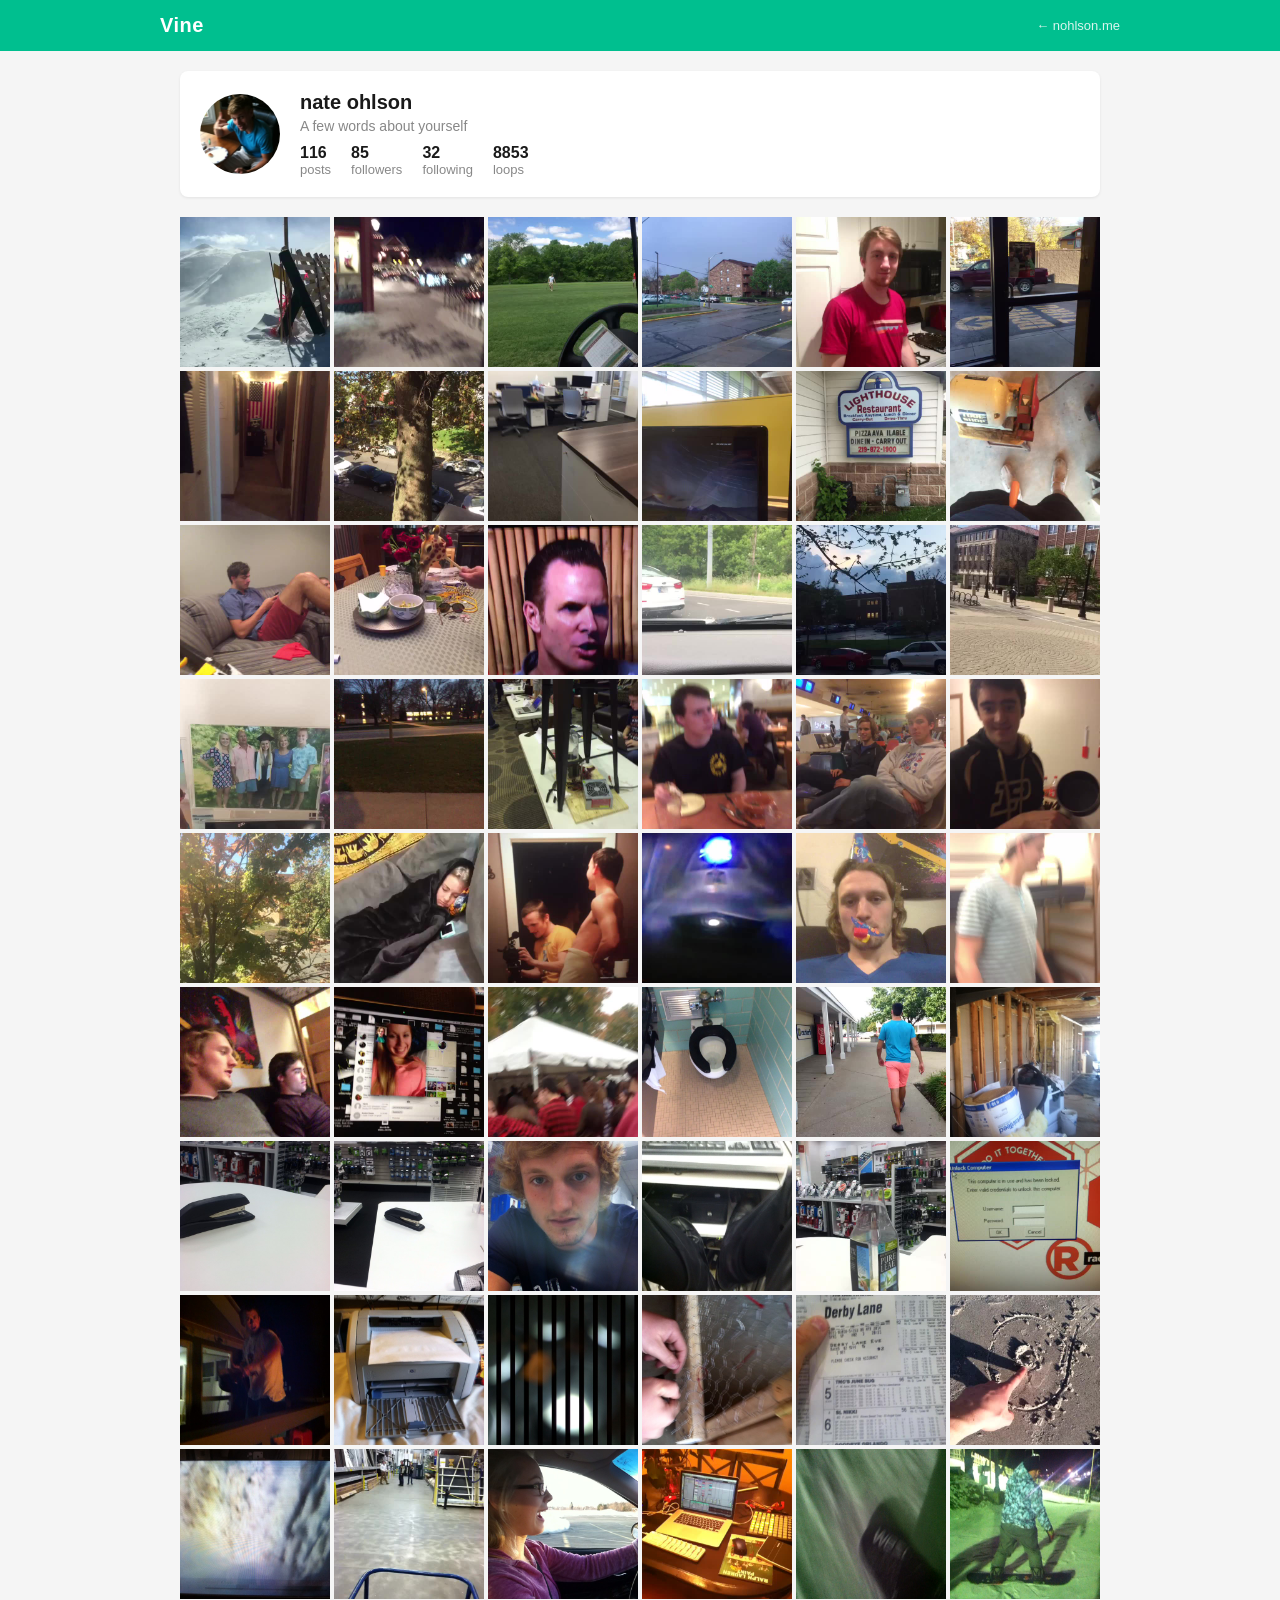
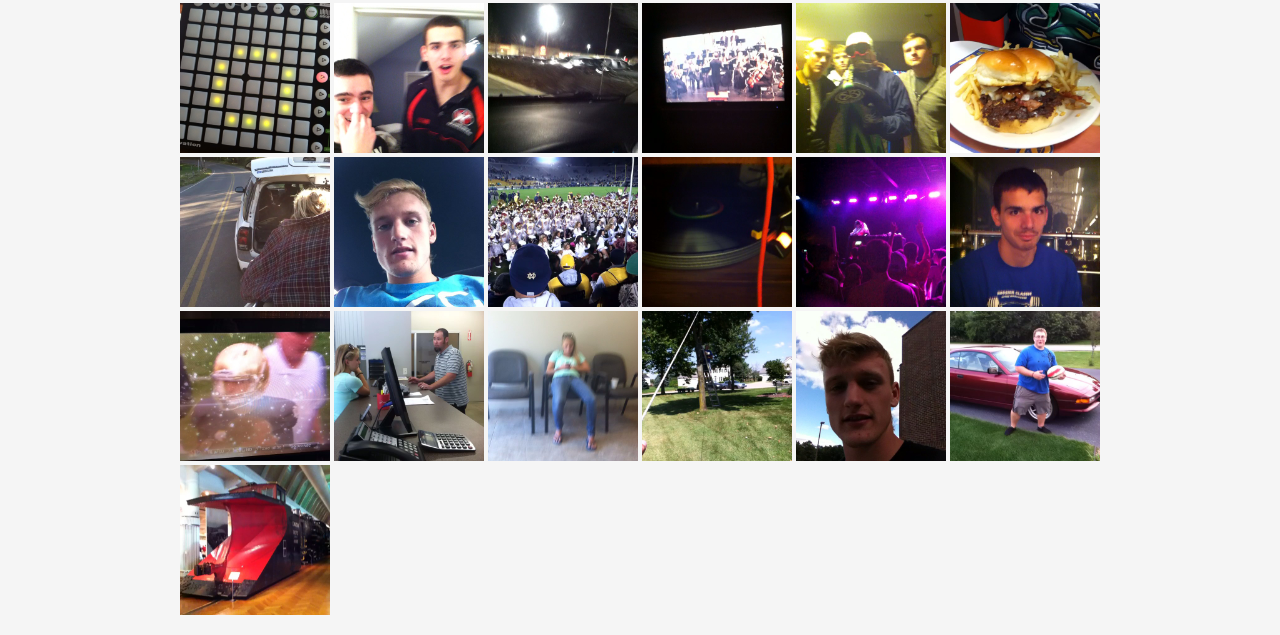
<file: nohlson/vine/index.html>
<!doctype html>
<html>
<head>
<meta charset="utf-8">
<title>vine archive</title>
<meta name="viewport" content="width=device-width, initial-scale=1">
<link rel="stylesheet" href="style.css">
</head>
<body>
  <header class="topbar">
    <div class="topbar-inner">
      <div class="brand">Vine</div>
      <a class="back-link" href="/">&larr; nohlson.me</a>
    </div>
  </header>

  <main id="app">
    <section class="profile">
      <img id="avatar" class="avatar" src="" alt="avatar">
      <div class="profile-info">
        <h1 id="username"></h1>
        <p id="userdesc"></p>
        <div class="stats">
          <div><strong id="postCount"></strong><span>posts</span></div>
          <div><strong id="followerCount"></strong><span>followers</span></div>
          <div><strong id="followingCount"></strong><span>following</span></div>
          <div><strong id="loopCount"></strong><span>loops</span></div>
        </div>
      </div>
    </section>

    <section class="grid" id="grid"></section>
  </main>

  <div id="lightbox" class="lightbox hidden">
    <div class="lightbox-inner">
      <button id="closeBtn" class="close-btn">&times;</button>
      <video id="lightboxVideo" loop playsinline></video>
      <div class="lightbox-meta">
        <p id="lbDescription"></p>
        <div class="lb-stats">
          <span id="lbLikes"></span>
          <span id="lbComments"></span>
          <span id="lbReposts"></span>
          <span id="lbLoops"></span>
        </div>
        <div id="lbDate" class="lb-date"></div>
      </div>
      <button id="prevBtn" class="nav-btn nav-prev">&#8249;</button>
      <button id="nextBtn" class="nav-btn nav-next">&#8250;</button>
    </div>
  </div>

  <script src="app.js"></script>
</body>
</html>
</file>
<file: nohlson/vine/style.css>
:root {
  --vine-green: #00bf8f;
  --bg: #f5f5f5;
  --card-bg: #fff;
  --text: #1a1a1a;
  --muted: #888;
}

* { box-sizing: border-box; }

body {
  margin: 0;
  font-family: -apple-system, BlinkMacSystemFont, "Helvetica Neue", Arial, sans-serif;
  background: var(--bg);
  color: var(--text);
}

.topbar {
  background: var(--vine-green);
  color: #fff;
  padding: 14px 20px;
  position: sticky;
  top: 0;
  z-index: 10;
}

.topbar-inner {
  display: flex;
  align-items: center;
  justify-content: space-between;
  max-width: 960px;
  margin: 0 auto;
}

.brand {
  font-weight: 700;
  font-size: 20px;
  letter-spacing: 0.5px;
}

.back-link {
  color: #fff;
  opacity: 0.85;
  font-size: 13px;
  text-decoration: none;
}

.back-link:hover {
  opacity: 1;
  text-decoration: underline;
}

#app {
  max-width: 960px;
  margin: 0 auto;
  padding: 20px;
}

.profile {
  display: flex;
  align-items: center;
  gap: 20px;
  background: var(--card-bg);
  border-radius: 8px;
  padding: 20px;
  margin-bottom: 20px;
  box-shadow: 0 1px 3px rgba(0,0,0,0.08);
}

.avatar {
  width: 80px;
  height: 80px;
  border-radius: 50%;
  object-fit: cover;
  flex-shrink: 0;
}

.profile-info h1 {
  margin: 0 0 4px;
  font-size: 20px;
}

.profile-info p {
  margin: 0 0 10px;
  color: var(--muted);
  font-size: 14px;
}

.stats {
  display: flex;
  gap: 20px;
}

.stats div {
  display: flex;
  flex-direction: column;
  font-size: 13px;
  color: var(--muted);
}

.stats strong {
  font-size: 16px;
  color: var(--text);
}

.grid {
  display: grid;
  grid-template-columns: repeat(auto-fill, minmax(150px, 1fr));
  gap: 4px;
}

.thumb {
  position: relative;
  aspect-ratio: 1 / 1;
  overflow: hidden;
  cursor: pointer;
  background: #000;
}

.thumb img {
  width: 100%;
  height: 100%;
  object-fit: cover;
  display: block;
  transition: transform 0.15s ease;
}

.thumb:hover img {
  transform: scale(1.05);
}

.thumb .play-icon {
  position: absolute;
  bottom: 6px;
  left: 6px;
  color: #fff;
  font-size: 12px;
  text-shadow: 0 1px 2px rgba(0,0,0,0.6);
  display: flex;
  align-items: center;
  gap: 4px;
}

.thumb .overlay-stats {
  position: absolute;
  top: 0;
  left: 0;
  right: 0;
  bottom: 0;
  background: rgba(0,0,0,0.35);
  display: flex;
  align-items: center;
  justify-content: center;
  gap: 14px;
  color: #fff;
  font-size: 13px;
  opacity: 0;
  transition: opacity 0.15s ease;
}

.thumb:hover .overlay-stats {
  opacity: 1;
}

.lightbox {
  position: fixed;
  inset: 0;
  background: rgba(0,0,0,0.92);
  display: flex;
  align-items: center;
  justify-content: center;
  z-index: 100;
}

.lightbox.hidden {
  display: none;
}

.lightbox-inner {
  position: relative;
  display: flex;
  flex-direction: column;
  align-items: center;
  max-width: 500px;
  width: 90%;
}

.lightbox-inner video {
  width: 100%;
  max-height: 70vh;
  background: #000;
  border-radius: 4px;
}

.lightbox-meta {
  color: #fff;
  width: 100%;
  padding: 12px 4px;
}

.lightbox-meta p {
  margin: 0 0 8px;
  font-size: 15px;
}

.lb-stats {
  display: flex;
  gap: 16px;
  font-size: 13px;
  color: #ccc;
}

.lb-date {
  margin-top: 6px;
  font-size: 12px;
  color: #888;
}

.close-btn {
  position: absolute;
  top: -40px;
  right: 0;
  background: none;
  border: none;
  color: #fff;
  font-size: 30px;
  cursor: pointer;
  line-height: 1;
}

.nav-btn {
  position: absolute;
  top: 35vh;
  transform: translateY(-50%);
  background: rgba(255,255,255,0.15);
  border: none;
  color: #fff;
  font-size: 28px;
  width: 40px;
  height: 40px;
  border-radius: 50%;
  cursor: pointer;
}

.nav-prev { left: -50px; }
.nav-next { right: -50px; }

@media (max-width: 600px) {
  .nav-prev { left: 4px; }
  .nav-next { right: 4px; }
  .profile { flex-direction: column; text-align: center; }
  .stats { justify-content: center; }
}
</file>
